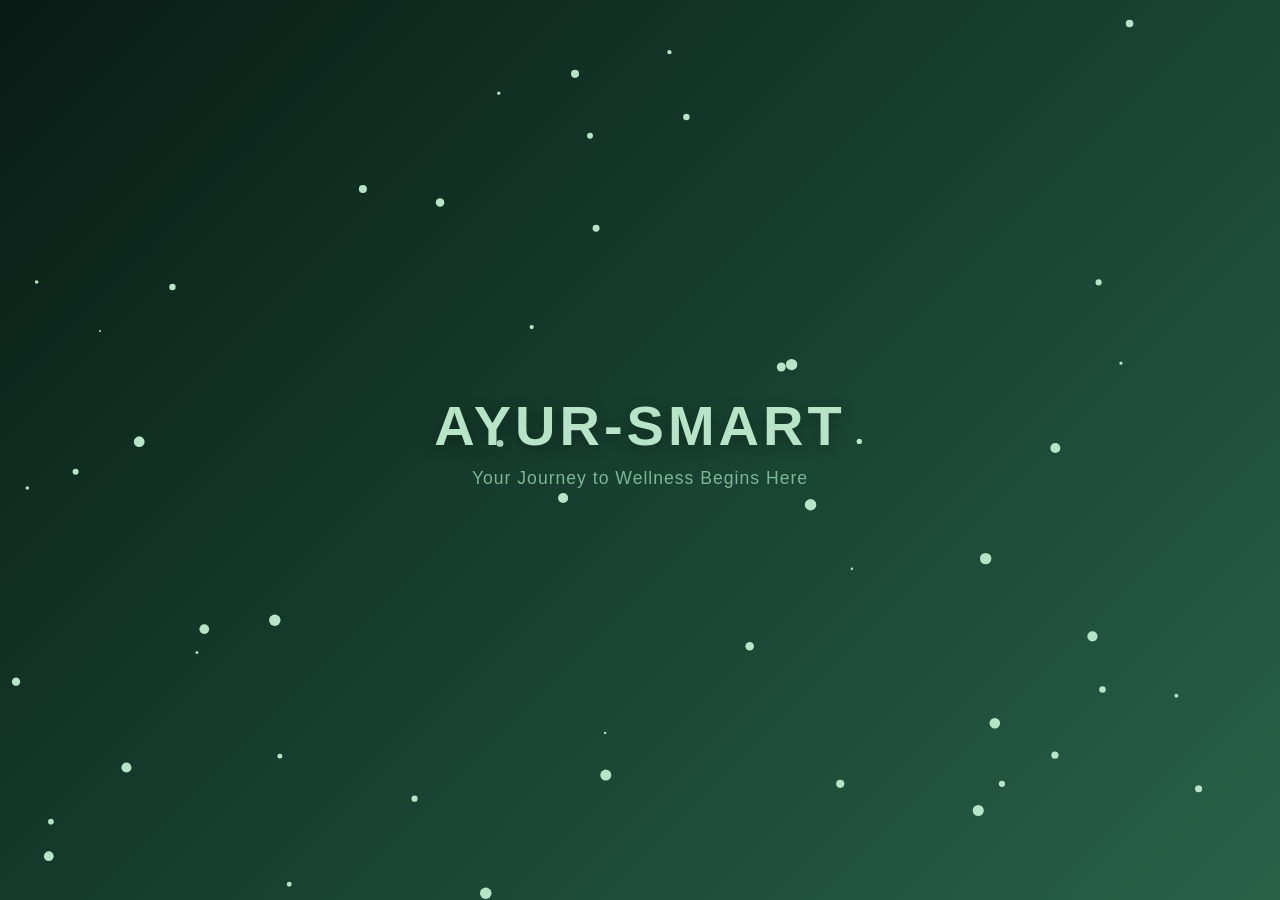
<file: index.html>
<!DOCTYPE html>
<html lang="en">
<head>
    <meta charset="UTF-8">
    <meta name="viewport" content="width=device-width, initial-scale=1.0">
    <title>Welcome to Ayur-Smart</title>
    <link rel="stylesheet" href="style.css">
</head>
<body>

    <div class="animation-container">
        <h1 class="logo">Ayur-Smart</h1>
        <p>Your Journey to Wellness Begins Here</p>
    </div>

  
    <canvas id="canvas"></canvas>

    <script>
        setTimeout(function(){
        
        document.body.style.transition = "opacity 1s ease";
        document.body.style.opacity = "0";
        
       
        setTimeout(function(){
            window.location.href = 'login.html';
        }, 1000); 
    }, 2000); 

        // Particle Animation
        const canvas = document.getElementById('canvas');
        const ctx = canvas.getContext('2d');
        canvas.width = window.innerWidth;
        canvas.height = window.innerHeight;

        let particles = [];
        class Particle {
            constructor() {
                this.x = Math.random() * canvas.width;
                this.y = Math.random() * canvas.height;
                this.size = Math.random() * 5 + 1;
                this.speedX = Math.random() * 3 - 1.5;
                this.speedY = Math.random() * 3 - 1.5;
                this.color = '#b7e4c7';
            }
            update() { 
                this.x += this.speedX; 
                this.y += this.speedY; 
                if (this.x < 0 || this.x > canvas.width) this.speedX *= -1;
                if (this.y < 0 || this.y > canvas.height) this.speedY *= -1;
            }
            draw() {
                ctx.fillStyle = this.color;
                ctx.beginPath();
                ctx.arc(this.x, this.y, this.size, 0, Math.PI * 2);
                ctx.fill();
            }
        }

        function init() {
            for (let i = 0; i < 50; i++) particles.push(new Particle());
        }
        function animate() {
            ctx.clearRect(0, 0, canvas.width, canvas.height);
            particles.forEach(p => { p.update(); p.draw(); });
            requestAnimationFrame(animate);
        }
        init(); 
        animate();
    </script>
</body>
</html>
</file>
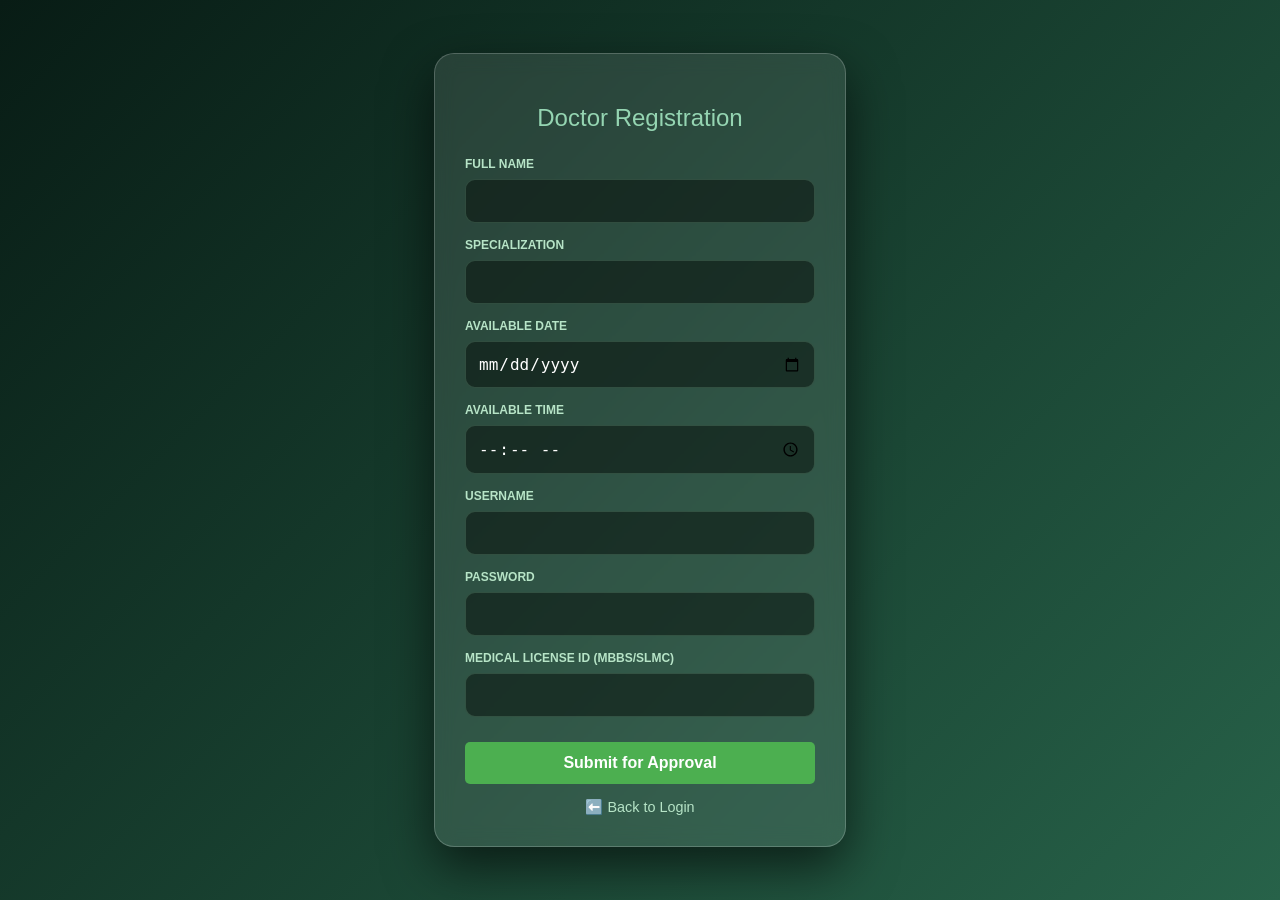
<file: doctor_register.html>
<!DOCTYPE html>
<html lang="en">
<head>
    <meta charset="UTF-8">
    <meta name="viewport" content="width=device-width, initial-scale=1.0">
    <title>Doctor Registration - Ayur-Smart</title>
    <link rel="stylesheet" href="style.css">
    <style>
        .login-container { 
            max-width: 500px; 
            margin: 50px auto; 
            padding: 30px; 
            background: rgba(255, 255, 255, 0.1); 
            border-radius: 20px; 
            color: white; 
            backdrop-filter: blur(10px);
            border: 1px solid rgba(255, 255, 255, 0.2);
        }
        .input-group { margin-bottom: 15px; }
        label { display: block; margin-bottom: 5px; font-weight: bold; }
        input { 
            width: 100%; 
            padding: 10px; 
            border-radius: 5px; 
            border: none; 
            box-sizing: border-box; 
        }
        button { 
            width: 100%; 
            padding: 12px; 
            background: #4CAF50; 
            color: white; 
            border: none; 
            border-radius: 5px; 
            cursor: pointer; 
            font-size: 1rem;
            margin-top: 10px;
        }
        button:hover { background: #45a049; }
        .back-link {
            display: block;
            text-align: center;
            margin-top: 15px;
            color: #b7e4c7;
            text-decoration: none;
            font-size: 0.9rem;
        }
        .back-link:hover {
            text-decoration: underline;
        }
    </style>
</head>
<body>

    <div class="login-container">
        <h2>Doctor Registration</h2>
        <form id="docRegForm">
            <div class="input-group">
                <label>Full Name</label>
                <input type="text" name="doctor_name" required>
            </div>
            <div class="input-group">
                <label>Specialization</label>
                <input type="text" name="specialization" required>
            </div>
            <div class="input-group">
                <label>Available Date</label>
                <input type="date" name="schedule_date" required>
            </div>
            <div class="input-group">
                <label>Available Time</label>
                <input type="time" name="schedule_time" required>
            </div>
            <div class="input-group">
                <label>Username</label>
                <input type="text" name="username" required>
            </div>
            <div class="input-group">
                <label>Password</label>
                <input type="password" name="password" required>
            </div>
            <div class="input-group">
                <label>Medical License ID (MBBS/SLMC)</label>
                <input type="text" name="medical_license_id" required>
            </div>
            <button type="submit">Submit for Approval</button>
        </form>
        
        <a href="login.html" class="back-link">⬅️ Back to Login</a>
    </div>

    <script>
        document.getElementById('docRegForm').addEventListener('submit', function(e) {
            e.preventDefault(); 
            let formData = new FormData(this);

            fetch('doctor_register_process.php', {
                method: 'POST',
                body: formData
            })
            .then(response => response.json())
            .then(data => {
                if(data.status === "success") {
                    alert("Registration submitted! Admin will verify your profile.");
                    window.location.href = 'login.html'; 
                } else {
                    alert("Error: " + data.message);
                }
            })
            .catch(error => {
                console.error('Error:', error);
                alert("An error occurred. Please try again.");
            });
        });
    </script>
</body>
</html>
</file>
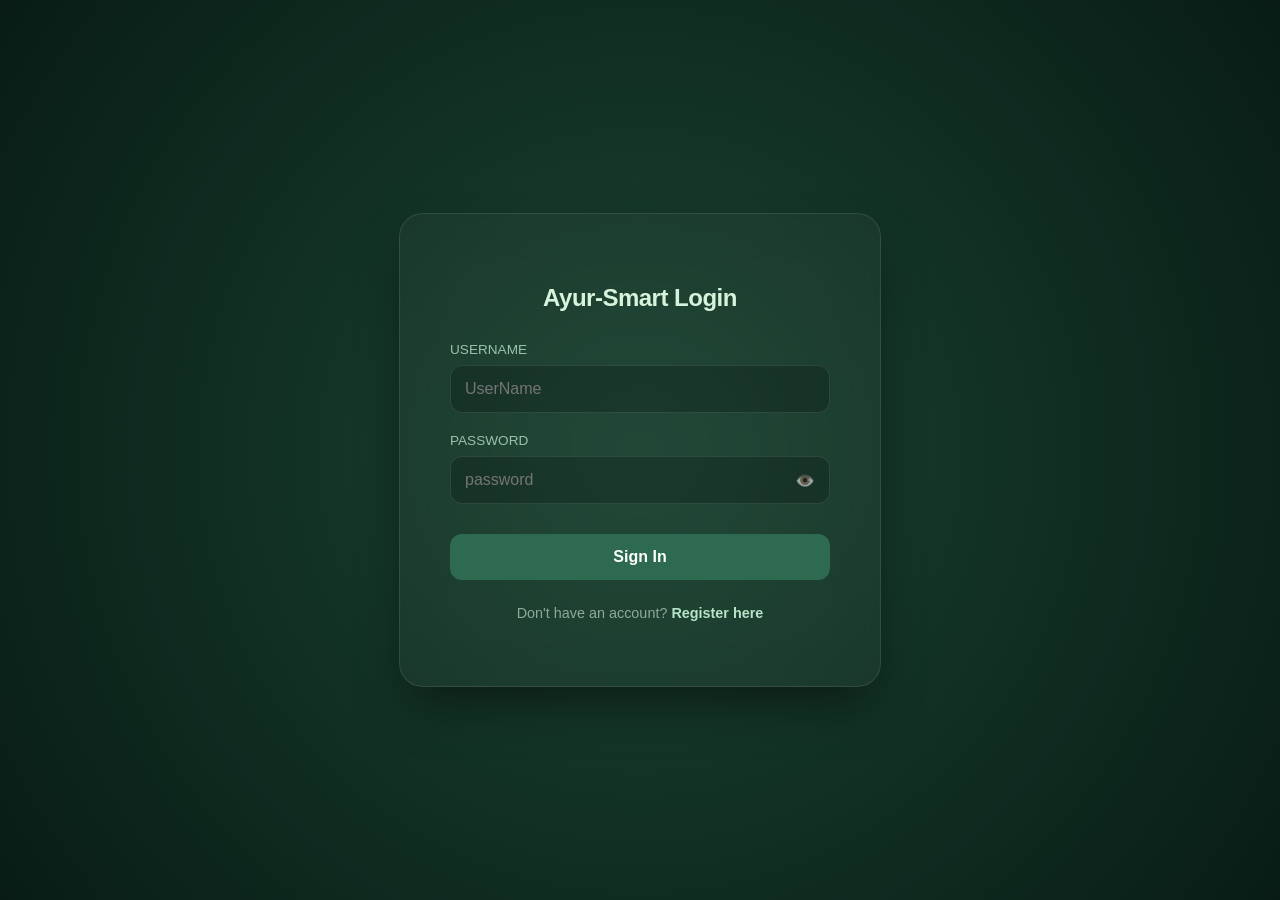
<file: login.html>
<!DOCTYPE html>
<html lang="en">
<head>
    <meta charset="UTF-8">
    <meta name="viewport" content="width=device-width, initial-scale=1.0">
    <title>Login | Ayur-Smart System</title>
    <style>
        :root {
            --primary-color: #2d6a4f;
            --accent-color: #b7e4c7;
            --bg-dark: #081c15;
            --text-light: #d8f3dc;
        }

        body {
            margin: 0;
            padding: 0;
            font-family: 'Inter', -apple-system, BlinkMacSystemFont, "Segoe UI", Roboto, sans-serif;
            background: #081c15;
            background-image: radial-gradient(circle at 50% 50%, #1b4332 0%, #081c15 100%);
            height: 100vh;
            display: flex;
            justify-content: center;
            align-items: center;
        }

        .login-card {
            background: rgba(255, 255, 255, 0.03);
            backdrop-filter: blur(20px);
            border: 1px solid rgba(255, 255, 255, 0.1);
            padding: 50px;
            border-radius: 24px;
            width: 100%;
            max-width: 380px;
            box-shadow: 0 25px 50px -12px rgba(0, 0, 0, 0.5);
            text-align: center;
        }

        .login-card h2 {
            color: var(--text-light);
            margin-bottom: 30px;
            font-weight: 600;
            letter-spacing: -0.5px;
        }

        .input-group {
            text-align: left;
            margin-bottom: 20px;
            position: relative;
        }

        .input-group label {
            color: var(--accent-color);
            font-size: 0.85rem;
            margin-bottom: 8px;
            display: block;
            opacity: 0.8;
        }

        input {
            width: 100%;
            padding: 14px;
            background: rgba(0, 0, 0, 0.2);
            border: 1px solid rgba(255, 255, 255, 0.1);
            border-radius: 12px;
            color: white;
            font-size: 1rem;
            box-sizing: border-box;
            transition: all 0.3s ease;
        }

        input:focus {
            outline: none;
            border-color: var(--accent-color);
            background: rgba(0, 0, 0, 0.3);
            box-shadow: 0 0 0 4px rgba(183, 228, 199, 0.1);
        }

        .eye-icon {
            position: absolute;
            right: 15px;
            top: 38px;
            cursor: pointer;
            color: var(--accent-color);
            opacity: 0.6;
            transition: 0.2s;
        }

        .eye-icon:hover { opacity: 1; }

        button {
            width: 100%;
            padding: 14px;
            margin-top: 10px;
            background: var(--primary-color);
            border: none;
            border-radius: 12px;
            color: white;
            font-size: 1rem;
            font-weight: 600;
            cursor: pointer;
            transition: transform 0.2s, background 0.3s;
        }

        button:hover {
            background: #40916c;
            transform: translateY(-2px);
        }

        .footer-text {
            margin-top: 25px;
            color: rgba(216, 243, 220, 0.6);
            font-size: 0.9rem;
        }

        .footer-text a {
            color: var(--accent-color);
            text-decoration: none;
            font-weight: 600;
        }
    </style>
</head>
<body>

    <div class="login-card">
        <h2>Ayur-Smart Login</h2>
        <form action="login.php" method="POST">
            <div class="input-group">
                <label>USERNAME</label>
                <input type="text" name="username" placeholder="UserName" required>
            </div>
            
            <div class="input-group">
                <label>PASSWORD</label>
                <input type="password" name="password" id="pass-input" placeholder="password" required>
                <span class="eye-icon" onclick="togglePass()">👁️</span>
            </div>

            <button type="submit">Sign In</button>

            <p class="footer-text">
                Don't have an account? <a href="register.html">Register here</a>
            </p>
        </form>
    </div>

    <script>
        function togglePass() {
            const input = document.getElementById("pass-input");
            input.type = (input.type === "password") ? "text" : "password";
        }
    </script>
</body>
</html>
</file>
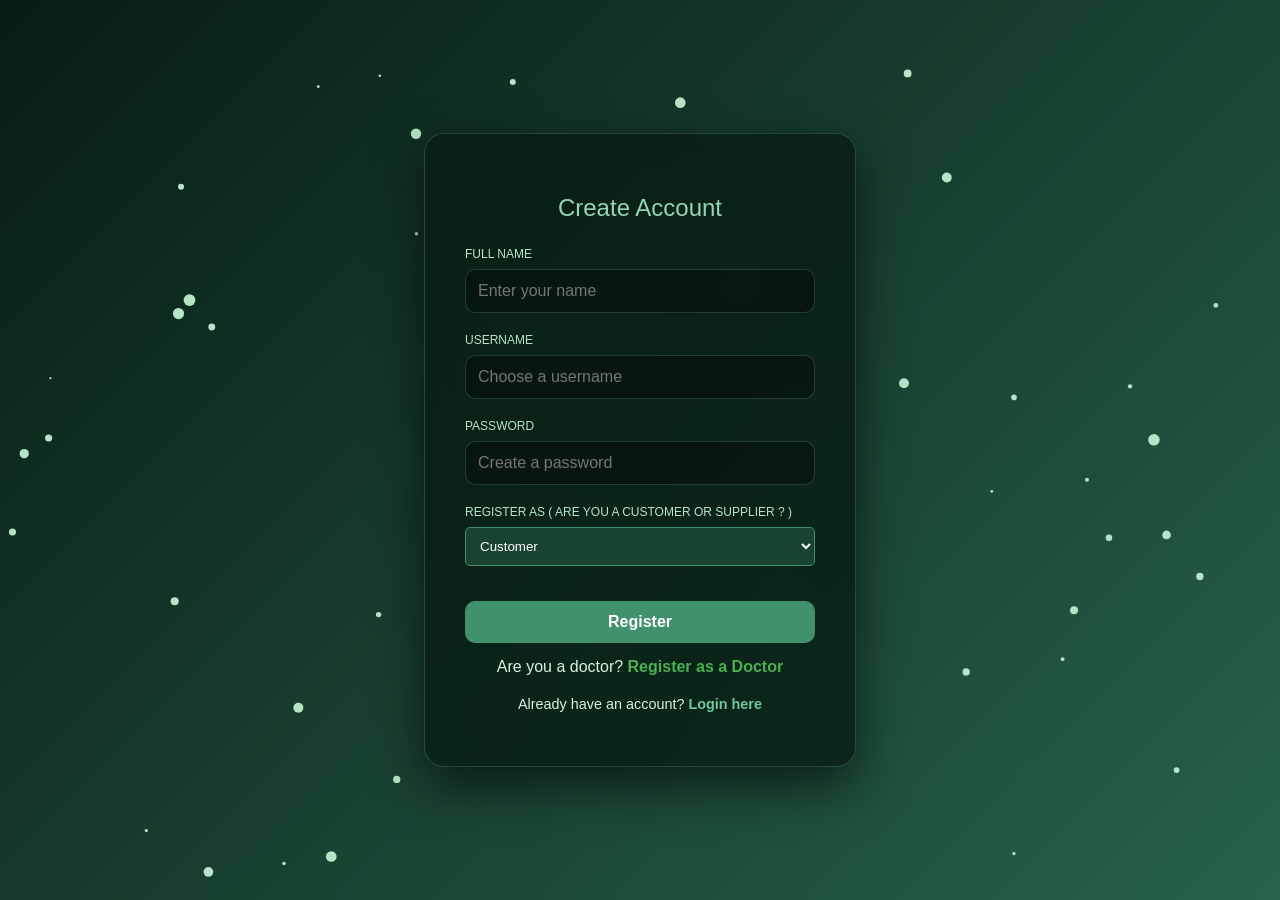
<file: register.html>
<!DOCTYPE html>
<html lang="en">
<head>
    <meta charset="UTF-8">
    <meta name="viewport" content="width=device-width, initial-scale=1.0">
    <title>Register - Ayur-Smart</title>
    <link rel="stylesheet" href="style.css">
    <style>
        .supplier-fields { display: none; }
    </style>
</head>
<body>

    <div class="login-container" style="max-width: 450px;">
        <h2>Create Account</h2>
        <form id="regForm">
            <div class="input-group">
                <label>Full Name</label>
                <input type="text" name="fullname" placeholder="Enter your name" required>
            </div>
            
            <div class="input-group">
                <label>Username</label>
                <input type="text" name="username" placeholder="Choose a username" required>
            </div>
            
            <div class="input-group">
                <label>Password</label>
                <input type="password" name="password" placeholder="Create a password" required>
            </div>

            <div class="input-group">
                <label>Register As  ( Are you a customer or supplier ? )</label>
                <select name="role" id="roleSelect" required style="width: 100%; padding: 10px; border-radius: 5px; background: #1b4332; color: white; border: 1px solid #40916c;" onchange="toggleSupplierFields()">
                    <option value="customer">Customer</option>
                    <option value="supplier">Supplier</option>
                </select>
            </div>

       
            <div id="supplierFields" class="supplier-fields">
                <div class="input-group">
                    <label>Company Name</label>
                    <input type="text" name="company_name" placeholder="Enter company name">
                </div>
                <div class="input-group">
                    <label>Phone Number</label>
                    <input type="text" name="phone_number" placeholder="Enter phone number">
                </div>
                <div class="input-group">
                    <label>Address</label>
                    <textarea name="address" placeholder="Enter company address" style="width: 100%; padding: 10px; border-radius: 5px; background: #1b4332; color: white; border: 1px solid #40916c; resize: vertical;"></textarea>
                </div>
            </div>
            
            <button type="submit" style="margin-top: 15px;">Register</button>
        </form>

      
        <p style="margin-top: 15px; text-align: center;">
            Are you a doctor? 
            <a href="doctor_register.html" style="color: #4CAF50; font-weight: bold;">Register as a Doctor</a>
        </p>

        <p style="margin-top: 20px; font-size: 0.9rem; text-align: center;">
            Already have an account? 
            <a href="login.html">Login here</a>
        </p>
    </div>

    <canvas id="canvas"></canvas>

    <script>
        function toggleSupplierFields() {
            const role = document.getElementById('roleSelect').value;
            const supplierFields = document.getElementById('supplierFields');
            if (role === 'supplier') {
                supplierFields.style.display = 'block';
            } else {
                supplierFields.style.display = 'none';
            }
        }

        document.getElementById('regForm').addEventListener('submit', function(e) {
            e.preventDefault(); 

            let formData = new FormData(this);

            fetch('register.php', {
                method: 'POST',
                body: formData
            })
            .then(response => response.json())
            .then(data => {
                if(data.status === "success") {
                    alert("Registration Successful! Welcome to Ayur-Smart.");
                    window.location.href = 'login.html'; 
                } else {
                    alert("Error: " + data.message);
                }
            })
            .catch(error => console.error('Error:', error));
        });

        const canvas = document.getElementById('canvas');
        const ctx = canvas.getContext('2d');
        canvas.width = window.innerWidth;
        canvas.height = window.innerHeight;

        let particles = [];
        class Particle {
            constructor() {
                this.x = Math.random() * canvas.width;
                this.y = Math.random() * canvas.height;
                this.size = Math.random() * 5 + 1;
                this.speedX = Math.random() * 3 - 1.5;
                this.speedY = Math.random() * 3 - 1.5;
                this.color = '#b7e4c7';
            }
            update() { 
                this.x += this.speedX; 
                this.y += this.speedY;
                if (this.x < 0 || this.x > canvas.width) this.speedX *= -1;
                if (this.y < 0 || this.y > canvas.height) this.speedY *= -1;
            }
            draw() {
                ctx.fillStyle = this.color;
                ctx.beginPath();
                ctx.arc(this.x, this.y, this.size, 0, Math.PI * 2);
                ctx.fill();
            }
        }

        function init() {
            for (let i = 0; i < 50; i++) particles.push(new Particle());
        }
        function animate() {
            ctx.clearRect(0, 0, canvas.width, canvas.height);
            particles.forEach(p => { p.update(); p.draw(); });
            requestAnimationFrame(animate);
        }
        init(); 
        animate();
    </script>
</body>
</html>
</file>
<file: style.css>
body {
    margin: 0;
    padding: 0;
    height: 100vh;
    display: flex;
    justify-content: center;
    align-items: center;
    background: linear-gradient(135deg, #081c15 0%, #276249 100%);
    font-family: 'Segoe UI', 'Roboto', sans-serif;
    color: #d8f3dc;
    overflow: hidden;
    opacity: 1;
    transition: opacity 1s ease;
}


.animation-container {
    text-align: center;
    animation: fadeIn 1.2s ease-out;
    position: relative;
    z-index: 2;
}

.logo {
    font-size: 3.5rem;
    font-weight: 700;
    letter-spacing: 4px;
    text-transform: uppercase;
    margin: 0;
    color: #b7e4c7;
    text-shadow: 0 4px 15px rgba(0,0,0,0.3);
}

.animation-container p {
    font-size: 1.1rem;
    font-weight: 300;
    opacity: 0.8;
    margin-top: 10px;
    letter-spacing: 1px;
    color: #95d5b2;
}


.login-container {
    background: rgba(8, 28, 21, 0.8); 
    padding: 40px;
    border-radius: 20px;
    border: 1px solid rgba(149, 213, 178, 0.2);
    box-shadow: 0 20px 50px rgba(0,0,0,0.6);
    width: 350px;
    text-align: center;
    backdrop-filter: blur(15px);
    z-index: 2;
}

.login-container h2 {
    color: #95d5b2;
    margin-bottom: 25px;
    font-weight: 400;
}

.input-group { margin-bottom: 20px; text-align: left; }

.input-group label {
    display: block;
    color: #b7e4c7;
    margin-bottom: 8px;
    font-size: 0.75rem;
    text-transform: uppercase;
}

.input-group input {
    width: 100%;
    padding: 12px;
    border: 1px solid rgba(149, 213, 178, 0.2);
    border-radius: 10px;
    background: rgba(4, 12, 9, 0.5);
    color: white;
    box-sizing: border-box;
    font-size: 1rem;
}

button {
    background: #40916c;
    border: none;
    padding: 12px;
    width: 100%;
    border-radius: 10px;
    color: white;
    font-size: 1rem;
    font-weight: 600;
    cursor: pointer;
    transition: all 0.3s ease;
    margin-top: 10px;
}

button:hover {
    background: #52b788;
    box-shadow: 0 5px 15px rgba(82, 183, 136, 0.4);
}

#canvas {
    position: absolute;
    top: 0;
    left: 0;
    z-index: -1; 
    pointer-events: none;
}

@keyframes fadeIn {
    from { opacity: 0; transform: translateY(10px); }
    to { opacity: 1; transform: translateY(0); }
}

.login-container p a {
    color: #74c69d;
    text-decoration: none;
    font-weight: bold;
}

.login-container p a:hover {
    text-decoration: underline;
    color: #ffffff;
}
</file>
